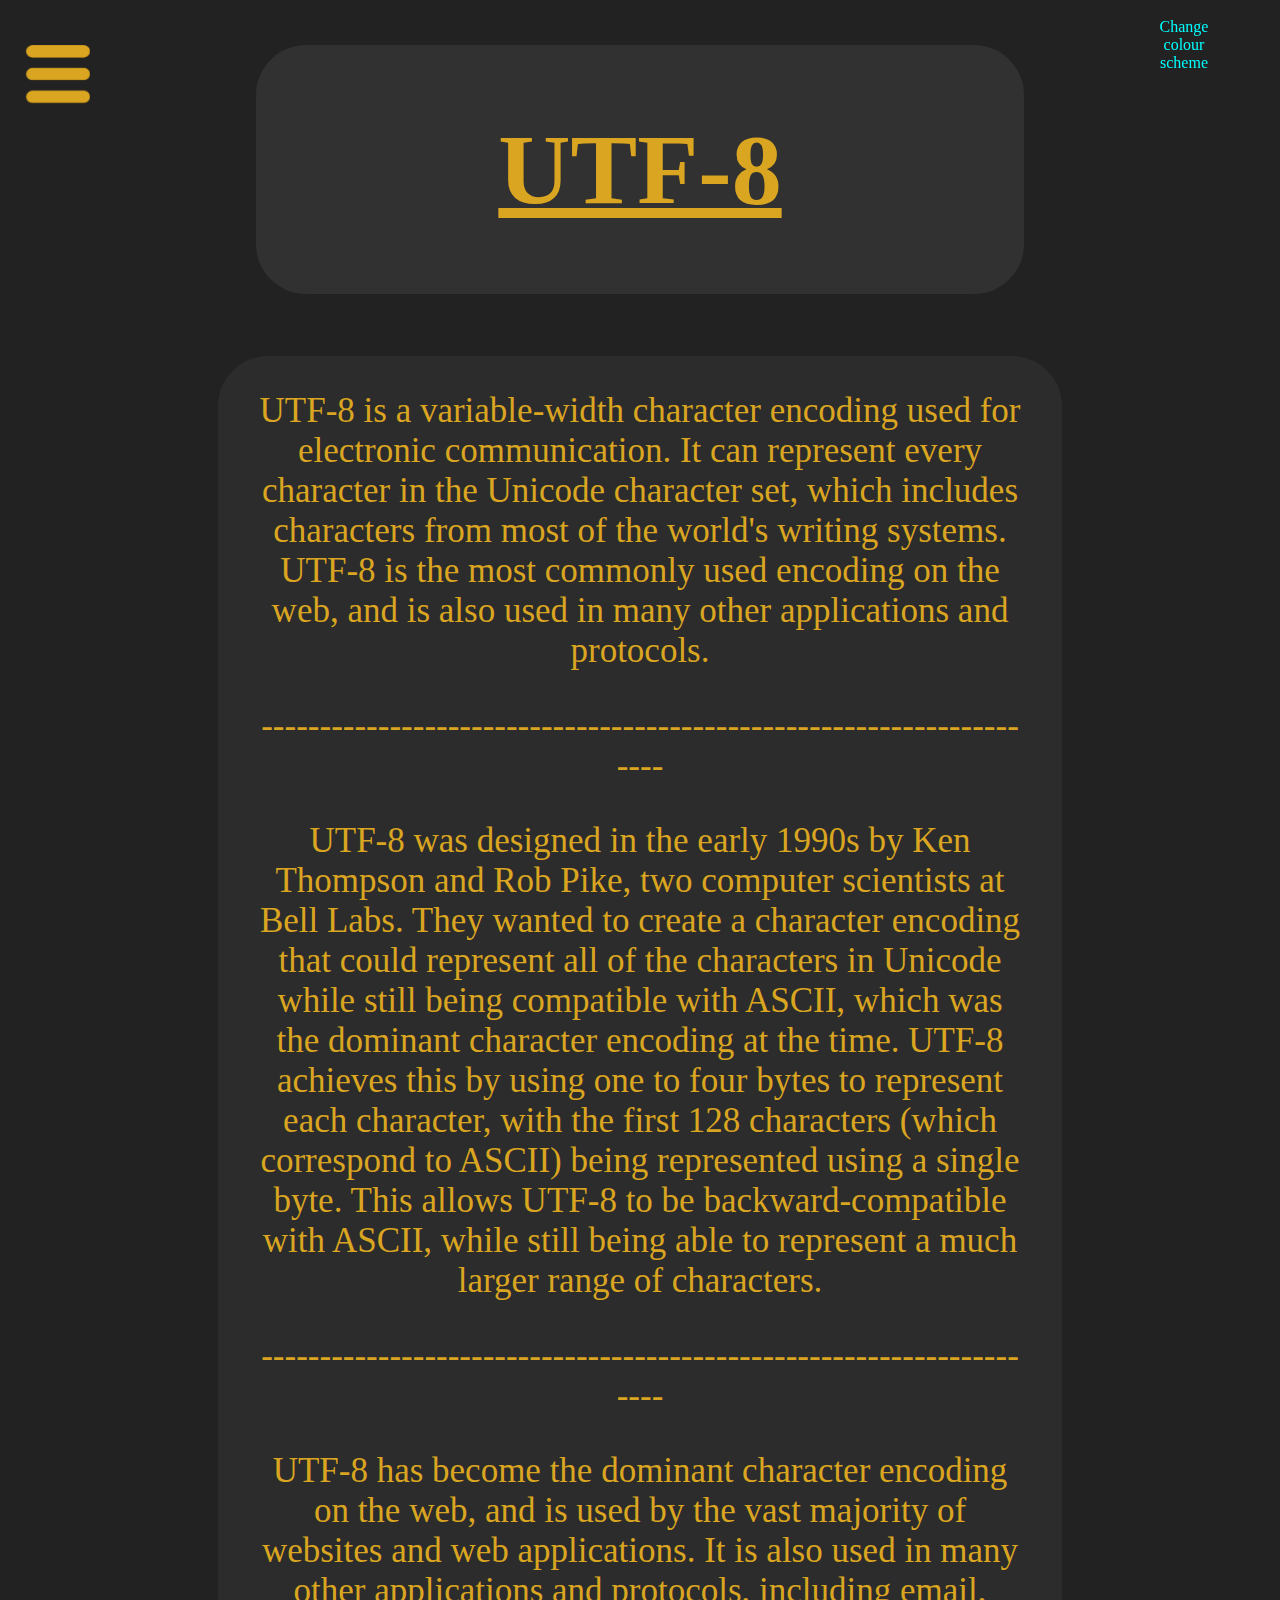
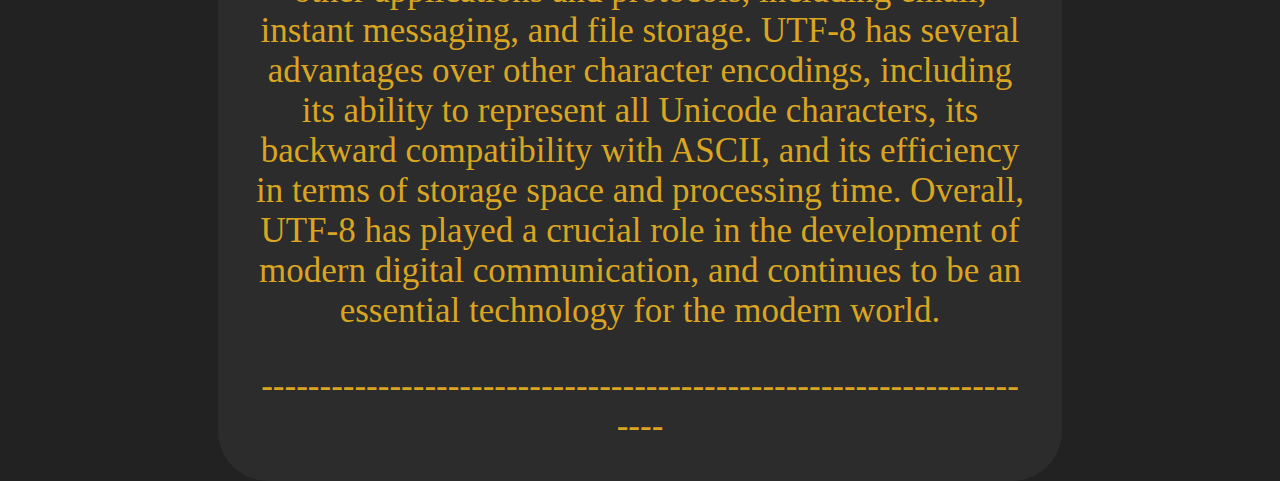
<file: history.html>
<!DOCTYPE html>
<html>
<head>
    <link rel="stylesheet" href="cutesy.css">
    <meta charset="UTF-8" />
    <title>History - Template 1</title>
    <link rel="icon" type="image/x-icon" href="Favicon.png">
</head>
<body>
<img src="lines.png" class="lines" id="lines" onclick="nav()">
<div class="colourbut" onclick="ChangeLight()">Change colour scheme</div>
<div class="Text" id="Text">
    <div class="headingflex">
        <h1>UTF-8</h1>
    </div>
        <div class="subheadingflex text">
        <p> UTF-8 is a variable-width character encoding used for electronic
            communication. It can represent every character in the Unicode
            character set, which includes characters from most of the world's
            writing systems. UTF-8 is the most commonly used encoding on the
            web, and is also used in many other applications and protocols.

        </p>
        <p>---------------------------------------------------------------------</p>
        <p> UTF-8 was designed in the early 1990s by Ken Thompson and Rob Pike,
            two computer scientists at Bell Labs. They wanted to create a
            character encoding that could represent all of the characters in
            Unicode while still being compatible with ASCII, which was the
            dominant character encoding at the time. UTF-8 achieves this by
            using one to four bytes to represent each character, with the
            first 128 characters (which correspond to ASCII) being represented
            using a single byte. This allows UTF-8 to be backward-compatible
            with ASCII, while still being able to represent a much larger
            range of characters.
        </p>
        <p>---------------------------------------------------------------------</p>
        <p> UTF-8 has become the dominant character encoding on the web,
            and is used by the vast majority of websites and web applications.
            It is also used in many other applications and protocols, including
            email, instant messaging, and file storage. UTF-8 has several
            advantages over other character encodings, including its ability
            to represent all Unicode characters, its backward compatibility
            with ASCII, and its efficiency in terms of storage space and
            processing time. Overall, UTF-8 has played a crucial role in the
            development of modern digital communication, and continues to be
            an essential technology for the modern world.
        </p>
        <p>---------------------------------------------------------------------</p>
    </div>
</div>
    <div id="nav"> 
        <a href="index.html">
            <div class="navD D1">
                <div class="Navtext">
                ASCII
                </div>
            </div>
            <br>
        </a>
        <a href="Unicode.html">
            <div class="navD D2">
                <div class="Navtext">
                Unicode
                </div>
            </div>
            <br>
        </a>
        <a href="history.html ">
            <div class="navD D3 active">
                <div class="Navtext">
                UTF-8
                </div>
            </div>
            <br>
        </a>
        <a href="impact.html">
            <div class="navD D4">
                <div class="Navtext">
                Impact
                </div>
            </div>
            <br>
        </a>
    </div>
<script src="index.js"></script>
</body>
</html>
</file>
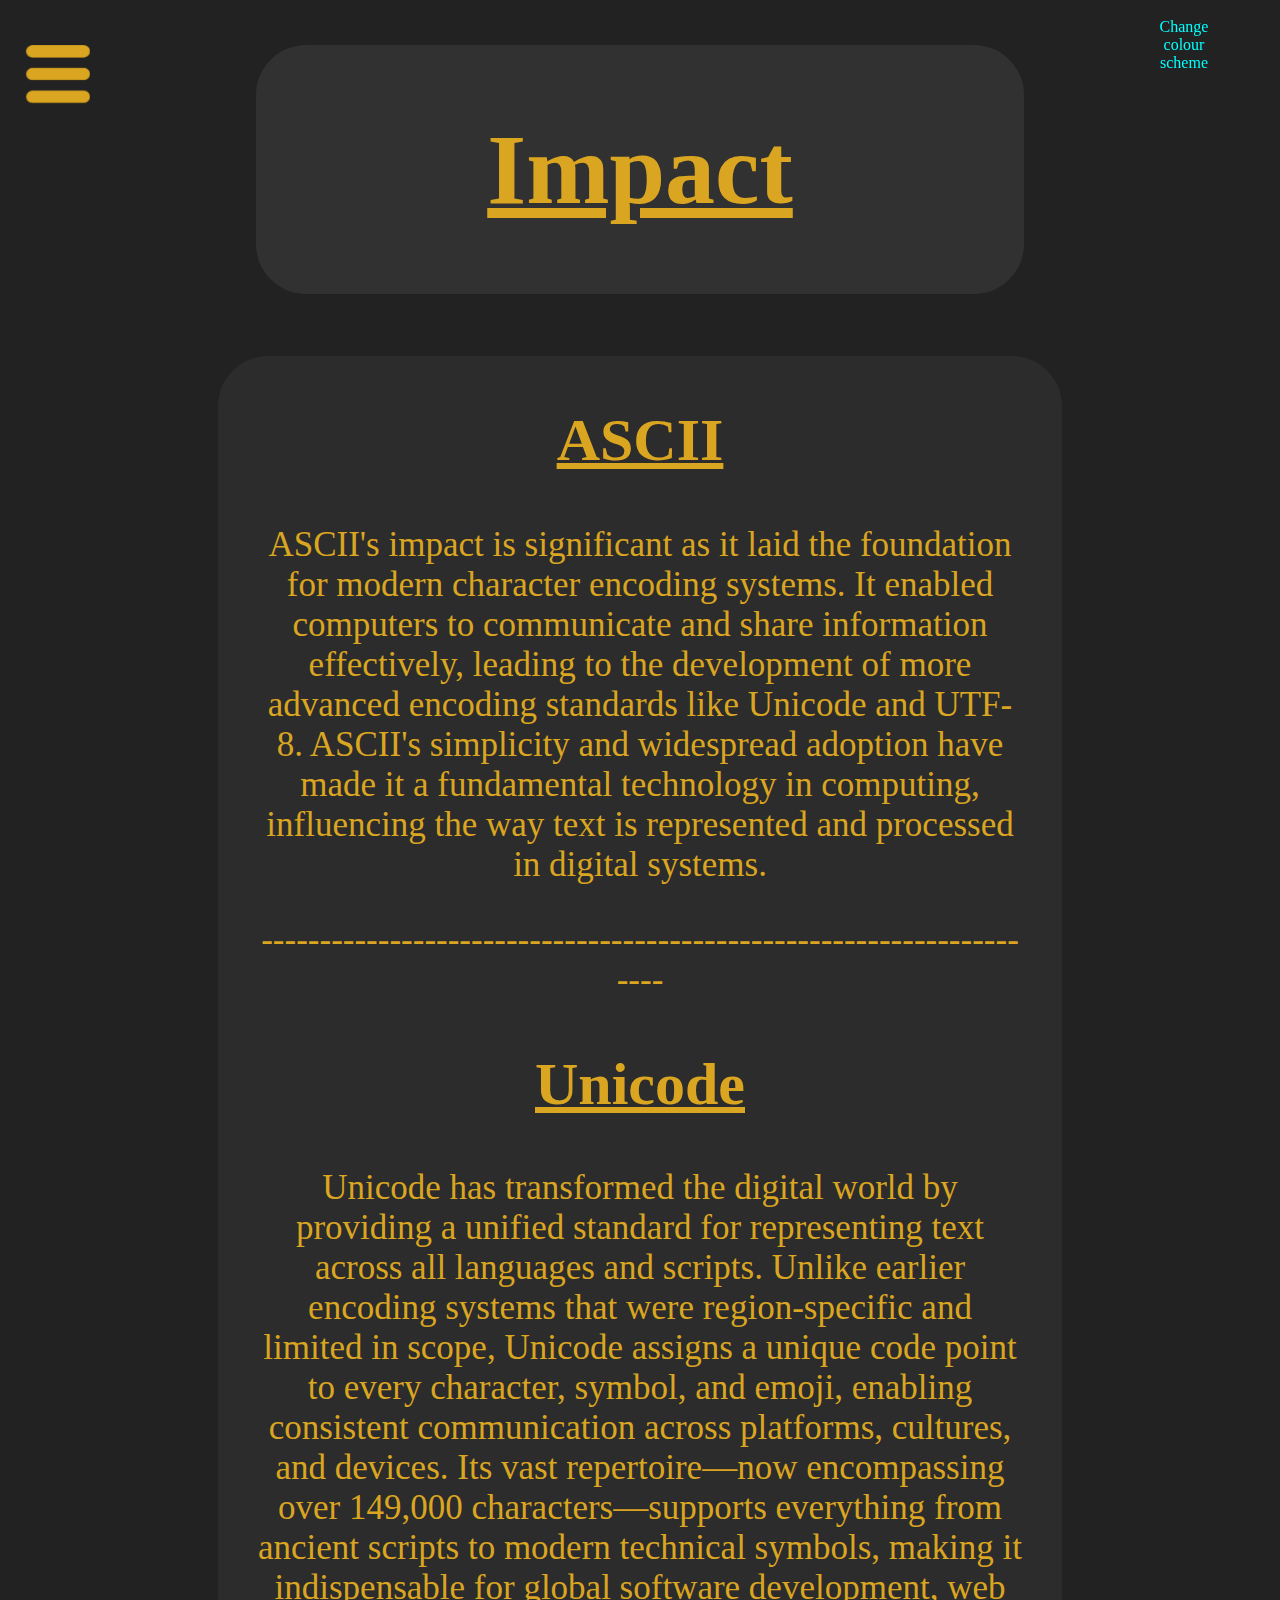
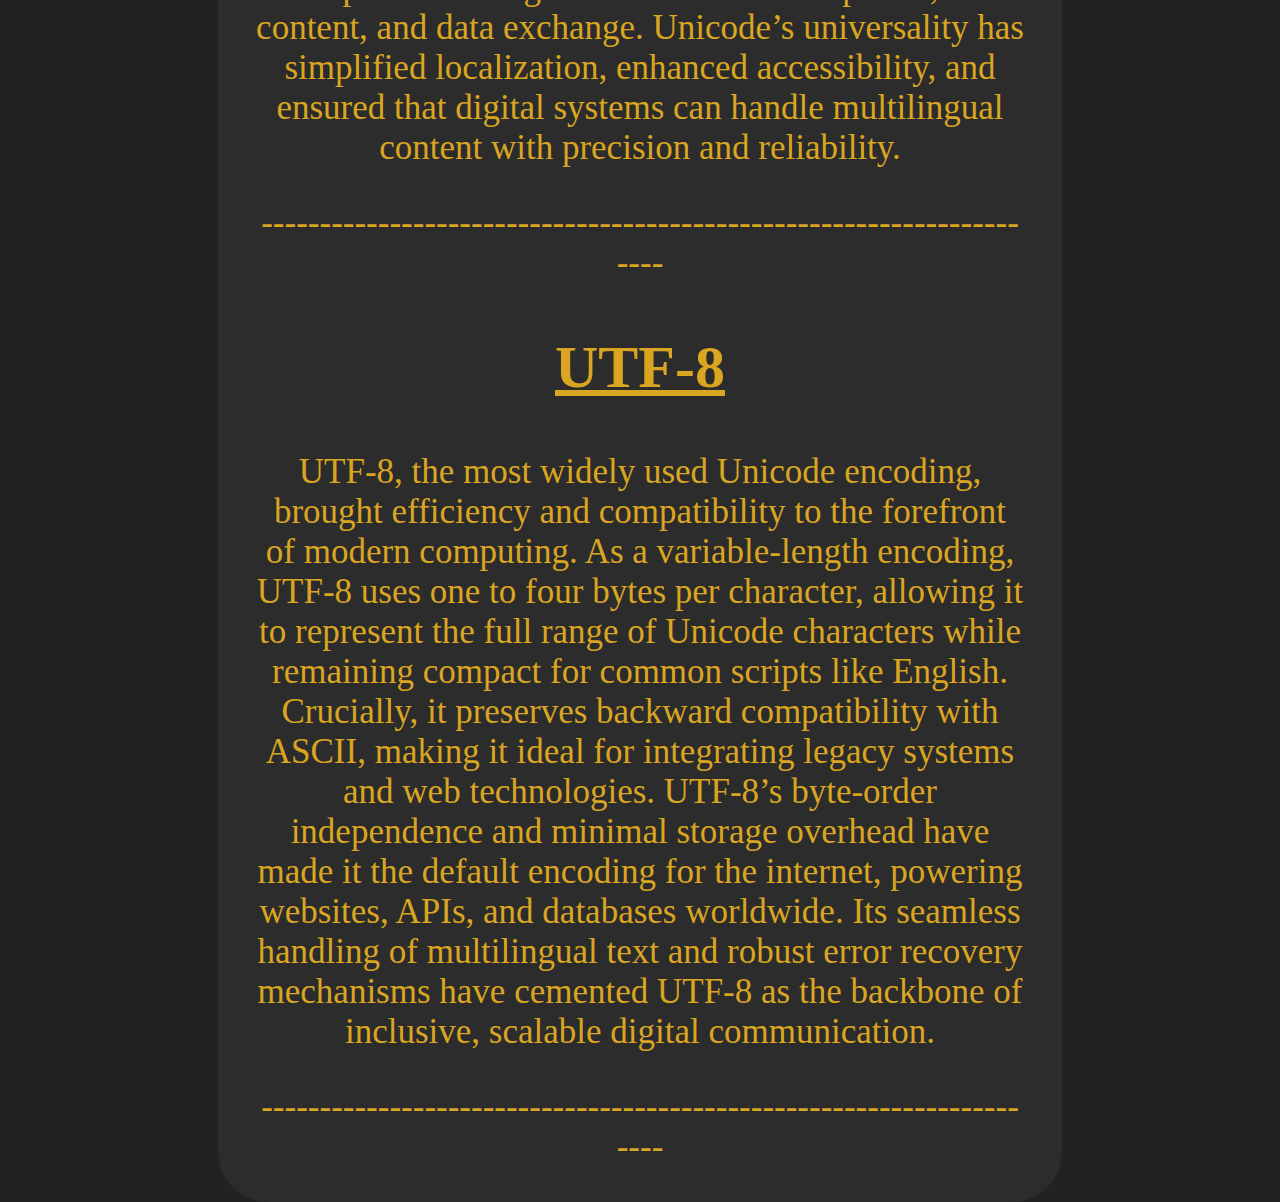
<file: impact.html>
<!DOCTYPE html>
<html>
<head>
    <link rel="stylesheet" href="cutesy.css">
    <meta charset="UTF-8" />
    <title>Impact - Template 1</title>
    <link rel="icon" type="image/x-icon" href="Favicon.png">
</head>
<body>
<img src="lines.png" class="lines" id="lines" onclick="nav()">
<div class="colourbut" onclick="ChangeLight()">Change colour scheme</div>
<div class="Text" id="Text">
    <div class="headingflex">
        <h1>Impact</h1>
    </div>
    <div class="subheadingflex text">
        <h2>ASCII</h2>
        <p>ASCII's impact is significant as it laid the foundation for modern
            character encoding systems. It enabled computers to communicate 
            and share information effectively, leading to the development of 
            more advanced encoding standards like Unicode and UTF-8. ASCII's 
            simplicity and widespread adoption have made it a fundamental 
            technology in computing, influencing the way text is represented 
            and processed in digital systems.
        </p>
        <p>---------------------------------------------------------------------</p>
        <h2>Unicode</h2>
        <p>Unicode has transformed the digital world by providing a unified
            standard for representing text across all languages and scripts. 
            Unlike earlier encoding systems that were region-specific and 
            limited in scope, Unicode assigns a unique code point to every 
            character, symbol, and emoji, enabling consistent communication 
            across platforms, cultures, and devices. Its vast repertoire—now
            encompassing over 149,000 characters—supports everything from 
            ancient scripts to modern technical symbols, making it indispensable
            for global software development, web content, and data exchange. 
            Unicode’s universality has simplified localization, enhanced 
            accessibility, and ensured that digital systems can handle multilingual
             content with precision and reliability.
        </p>
        <p>---------------------------------------------------------------------</p>
        <h2>UTF-8</h2>
        <p>UTF-8, the most widely used Unicode encoding, brought efficiency and 
            compatibility to the forefront of modern computing. As a variable-length
            encoding, UTF-8 uses one to four bytes per character, allowing it to 
            represent the full range of Unicode characters while remaining compact
            for common scripts like English. Crucially, it preserves backward
            compatibility with ASCII, making it ideal for integrating legacy
            systems and web technologies. UTF-8’s byte-order independence and minimal
             storage overhead have made it the default encoding for the internet, powering
             websites, APIs, and databases worldwide. Its seamless handling of
              multilingual text and robust error recovery mechanisms have cemented UTF-8
               as the backbone of inclusive, scalable digital communication.
        <p>---------------------------------------------------------------------</p>
        
    </div>
</div>
    <div id="nav"> 
        <a href="index.html">
            <div class="navD D1">
                <div class="Navtext">
                ASCII
                </div>
            </div>
            <br>
        </a>
        <a href="Unicode.html">
            <div class="navD D2">
                <div class="Navtext">
                Unicode
                </div>
            </div>
            <br>
        </a>
        <a href="history.html ">
            <div class="navD D3">
                <div class="Navtext">
                UTF-8
                </div>
            </div>
            <br>
        </a>
        <a href="impact.html">
            <div class="navD D4 active">
                <div class="Navtext">
                Impact
                </div>
            </div>
            <br>
        </a>
    </div>
<script src="index.js"></script>
</body>
</html>
</file>
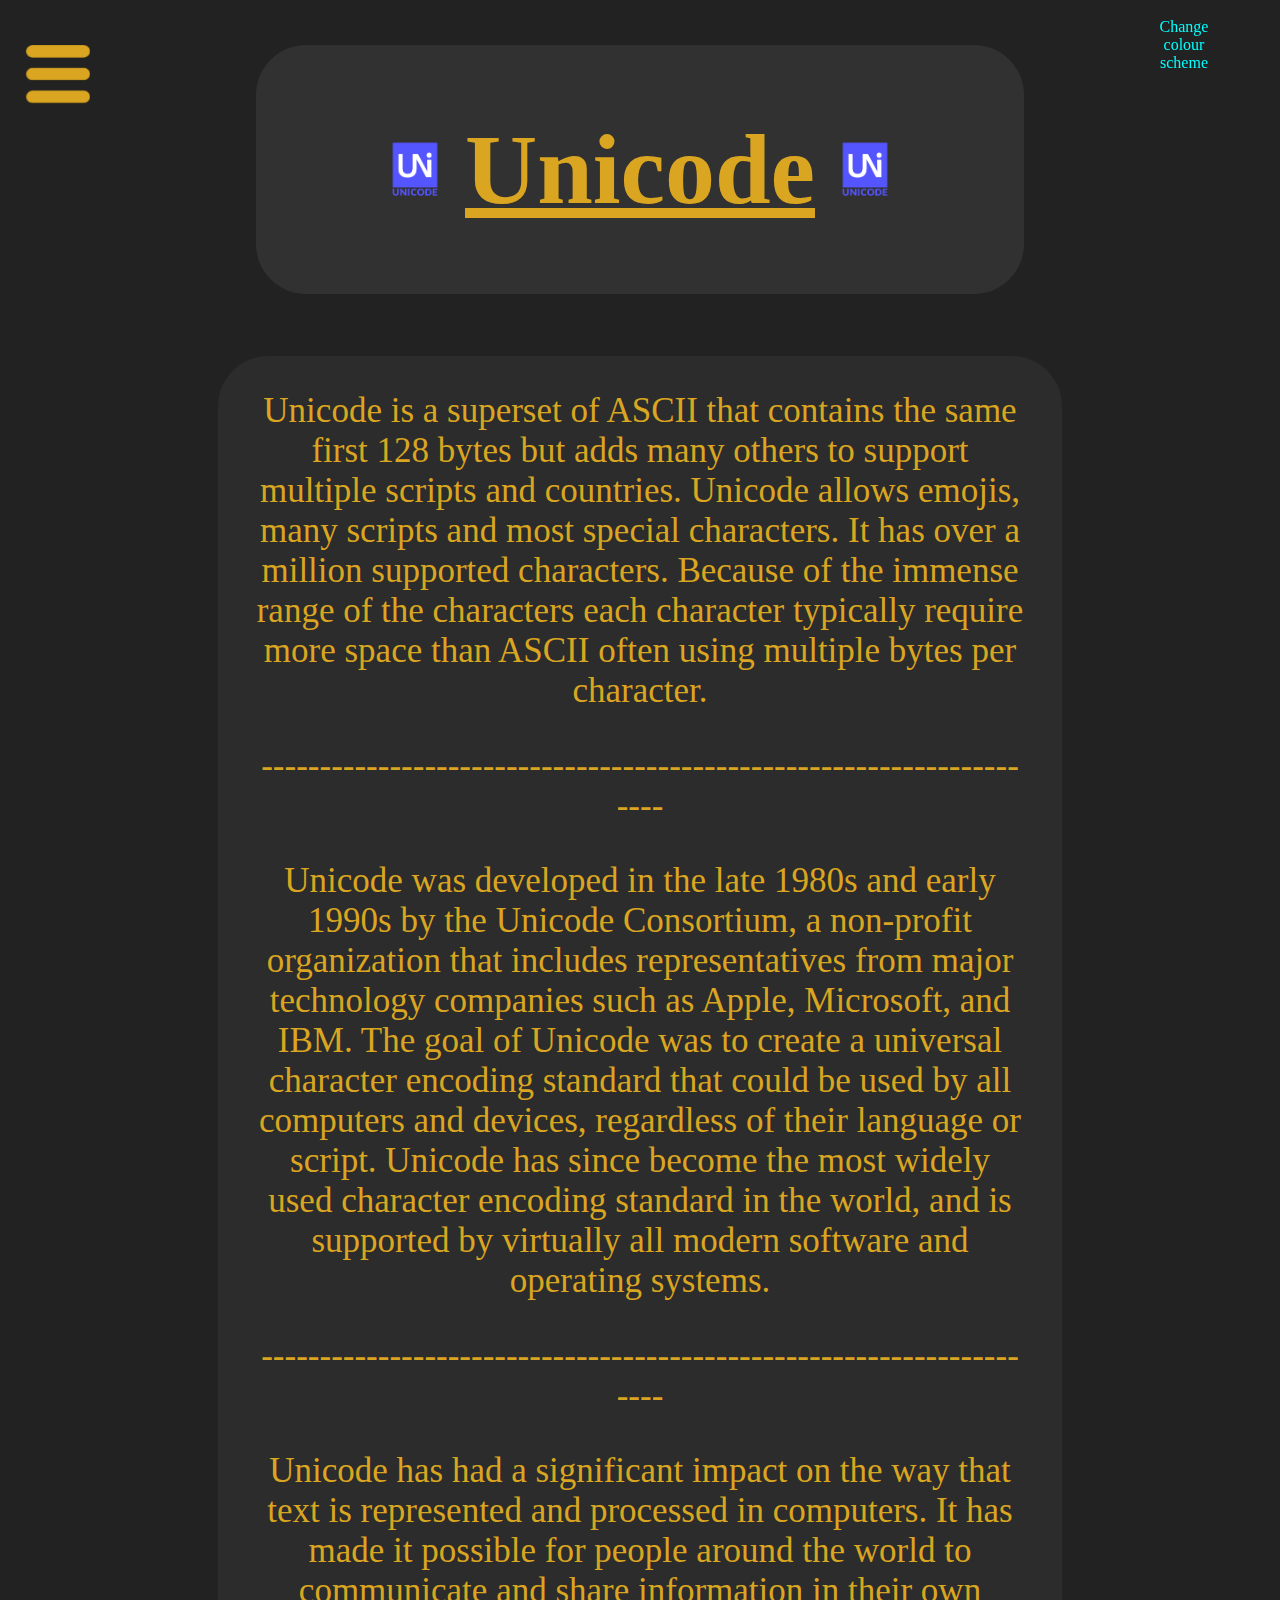
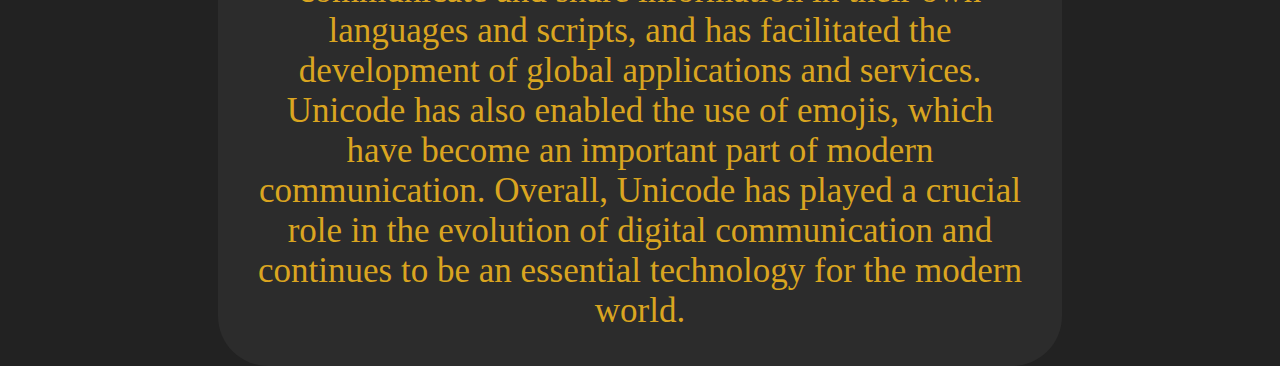
<file: Unicode.html>
<!DOCTYPE html>
<html>
<head>
    <link rel="stylesheet" href="cutesy.css">
    <meta charset="UTF-8" />
    <title>Unicode</title>
    <link rel="icon" type="image/x-icon" href="Favicon.png">
</head>
<body>
    <img src="lines.png" class="lines" id="lines" onclick="nav()">
    <div class="colourbut" onclick="ChangeLight()">Change colour scheme</div>
    <div class="Text" id="Text">
        <div class="headingflex">
            <h1><img class="macbeth" src="Emoji.png">Unicode<img class="macbeth" src="Emoji.png"></h1>
        </div>
        <div class="subheadingflex">
        <p> Unicode is a superset of ASCII that contains the same 
            first 128 bytes but adds many others to support multiple
            scripts and countries. Unicode allows emojis, many scripts
            and most special characters. It has over a million supported
            characters. Because of the immense range of the characters
            each character typically require more space than ASCII often
            using multiple bytes per character.   </p>
        <p>---------------------------------------------------------------------</p>
        <p> Unicode was developed in the late 1980s and early 1990s by
            the Unicode Consortium, a non-profit organization that
            includes representatives from major technology companies
            such as Apple, Microsoft, and IBM. The goal of Unicode was
            to create a universal character encoding standard that
            could be used by all computers and devices, regardless of
            their language or script. Unicode has since become the
            most widely used character encoding standard in the world,
            and is supported by virtually all modern software and
            operating systems.

        </p>
        <p>---------------------------------------------------------------------</p>
        <p> Unicode has had a significant impact on the way that text is
            represented and processed in computers. It has made it
            possible for people around the world to communicate and
            share information in their own languages and scripts, and
            has facilitated the development of global applications and
            services. Unicode has also enabled the use of emojis, which
            have become an important part of modern communication.
            Overall, Unicode has played a crucial role in the evolution
            of digital communication and continues to be an essential
            technology for the modern world.

        </p>
        </div>
    </div>
    <div id="nav"> 
        <a href="index.html">
            <div class="navD D1">
                <div class="Navtext">
                ASCII
                </div>
            </div>
            <br>
        </a>
        <a href="Unicode.html">
            <div class="navD D2 active">
                <div class="Navtext">
                Unicode
                </div>
            </div>
            <br>
        </a>
        <a href="history.html ">
            <div class="navD D3">
                <div class="Navtext">
                UTF-8
                </div>
            </div>
            <br>
        </a>
        <a href="impact.html">
            <div class="navD D4">
                <div class="Navtext">
                Impact
                </div>
            </div>
            <br>
        </a>
    </div>
<script src="index.js"></script>
</body>
</html>
</file>
<file: cutesy.css>
body
{
  margin: 0;
  background-color: #222; /* #daa520;*/
  overflow-y: scroll;
  overflow-x: hidden;
  font-family:'Times New Roman', Times, serif;
  color: #daa520; /* #222*/
  text-align: center;
}


h1 {
  text-decoration: underline #daa520; /* #222*/
  font-size: 100px;
}

h2 {
  text-decoration: underline #daa520; /* #222*/
  font-size: 60px;
}

.macbeth {
max-width: 100px;
}

p {
  font-size: 35px;
}

.headingflex {
  display: flex;
  justify-content: center;
  height: fit-content;
  background-color: rgba(54, 54, 54, 0.5);
  border-radius: 50px;
}
.Text {
  position: absolute;
  width: 60%;
  left:20%;
  background-color: #2c2c2c;
  height: 90%;
  top: 5%;
  border-radius: 50px;
  overflow: show;
  height: fit-content;
}
.text {
  height: 95vh;
}
.subheadingflex {
  left: -5%;
  width: 100%;
  padding-left: 5%;
  padding-right: 5%;
  position: absolute;
  overflow: auto;
  height:fit-content;
  border-radius: 50px;
  background-color: rgba(54, 54, 54, 0.5);
  top: 125%;
}
.lines {
  position: fixed;
  width: 5%;
  left:2%;
  top: 5%;
}
.rotate {
  animation: rotate 0.3s forwards;
}
@keyframes rotate {
  from { transform: rotate(0deg); }
  to { transform: rotate(90deg); }
}
.rotate2 {
  animation: rotate2 0.3s forwards;
}
@keyframes rotate2 {
  from { transform: rotate(90deg); }
  to { transform: rotate(0deg); }
}
.lines:hover {
  cursor: pointer;
}
#nav {
  position: fixed;
  top: 0;
  left: 0;
  width: 25%;
  height: 100%;
  background-color: #2c2c2c;
  display: flex;
  flex-direction: column;
  align-items: center;
  justify-content: center;
  z-index: -1;
  display: none;
  border-right: 1px solid #daa520; /* #222*/
  color: #daa520;
  text-decoration: none;
  font-size: 30px;
  margin: 0;
}
#nav a {
  color: #daa520;
  text-decoration: none;
  font-size: 30px;
  margin: 10px 0;
}
.navD {
  left: 50%;
  transform: translateX(-50%);
  position: absolute;
  height: 20%;
  border-top: 1px solid #daa520; /* #222*/
  width: 100%;
  justify-content: center;
  transition: background-color 0.5s ease-out;

}
.Navtext {
  position: absolute;
  top: 50%;
  left: 50%;
  transform: translate(-50%, -50%);
  width: 100%;

}
.navD:hover {
  background-color: #026464
}
.active {
  background-color: #636305 !important;
}
.D1 {top: 20%;}
.D2 {top: 40%;}
.D3 {top: 60%;}
.D4 {top: 80%;}

.Drokimg {
  width: 50%;
}
.colourbut
{
  color: aqua;
  position: fixed;
  left: 95%;
  transform: translateX(-100%);
  top: 2%;
  z-index: 100;
}
.colourbut:hover {
  cursor: pointer;
}
</file>
